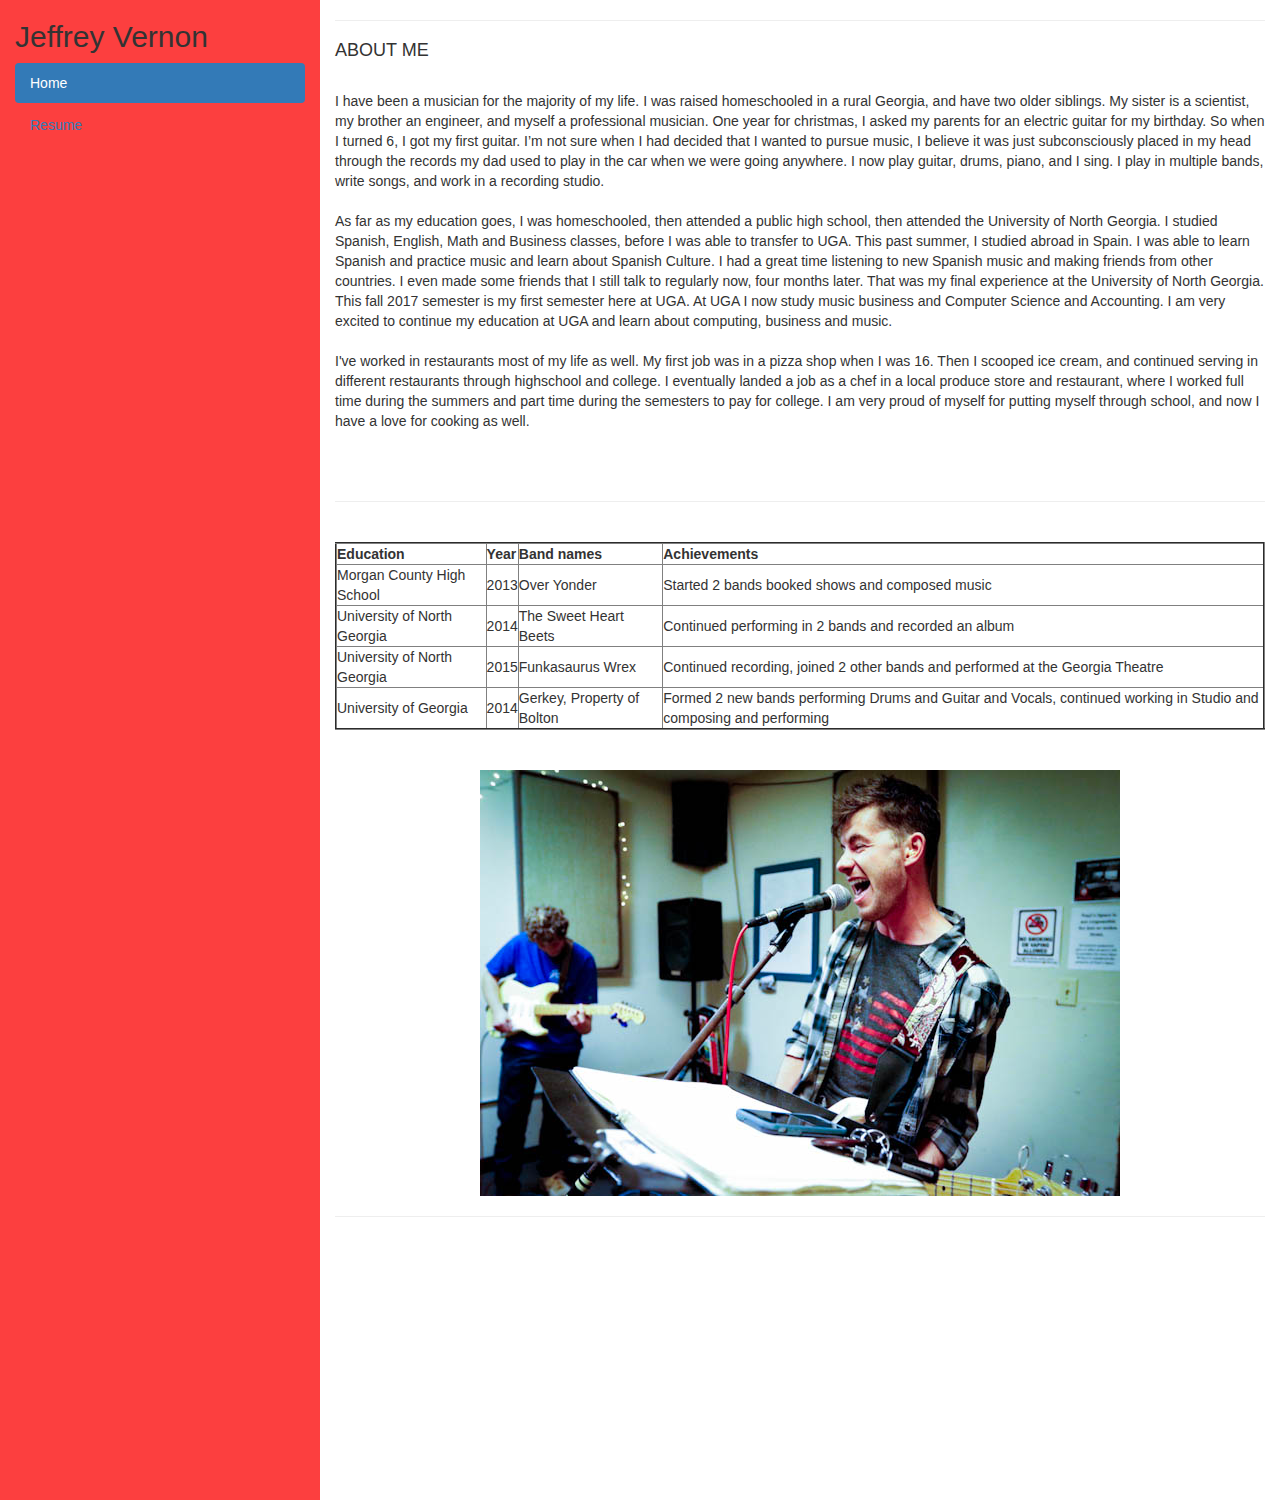
<file: index.html>
<!DOCTYPE HTML PUBLIC "-//W3C//DTD HTML 4.01//EN"
"http://www.w3.org/TR/html4/strict.dtd">


<html lang="en">

<head>
    <meta http-equiv="Content-Type" content="text/html; charset=utf-8">
    <title>Jeffrey's Web Page</title>
    <meta name="viewport" content="width=device-width, initial-scale=1">
    <link rel="stylesheet" href="https://maxcdn.bootstrapcdn.com/bootstrap/3.3.7/css/bootstrap.min.css">
    <style type="text/css">
    
        .row.content {
            height: 1500px
        }
       
        
        .sidenav {
            background-color: #fc3f3f;
            height: 100%;
            
        }
        
        
        footer {
            background-color: #000000;
            color: white;
            padding: 15px;
        }
        
        
        @media screen and (max-width: 767px) {
            .sidenav {
                height: auto;
                padding: 15px;
            }
            .row.content {
                height: auto;
            }
        }
    </style>
</head>

<body>
    
    
    <div class="container-fluid">
        <div class="row content">
            <div class="col-sm-3 sidenav">
                <h2>Jeffrey Vernon</h2>
                <ul class="nav nav-pills nav-stacked">
                    <li class="active"><a href="index.html">Home</a>
                    
                    
                   
                    <li><a href="pages/education.html">Resume</a></li>
                   
                    
                    
                    
                    
                </ul>
                <br>
                
            </div>

            <div class="col-sm-9">
               
                <hr>
                <h4>ABOUT ME</h4 >
               
                <br>
                <p>I have been a musician for the majority of my life. I was raised homeschooled in a rural Georgia, and have two older siblings. My sister is a scientist, my brother an engineer, and myself a professional musician. One year for christmas, I asked my parents for an electric guitar for my birthday. So when I turned 6, I got my first guitar. I’m not sure when I had decided that I wanted to pursue music, I believe it was just subconsciously placed in my head through the records my dad used to play in the car when we were going anywhere.  I now play guitar, drums, piano, and I sing. I play in multiple bands, write songs, and work in a recording studio. 
                    <br>
                    <br>

As far as my education goes, I was homeschooled, then attended a public high school, then attended the University of North Georgia. I studied Spanish, English, Math and Business classes, before I was able to transfer to UGA. This past summer, I studied abroad in Spain. I was able to learn Spanish and practice music and learn about Spanish Culture. I had a great time listening to new Spanish music and making friends from other countries. I even made some friends that I still talk to regularly now, four months later. That was my final experience at the University of North Georgia. This fall 2017 semester is my first semester here at UGA. At UGA I now study music business and Computer Science and Accounting. I am very excited to continue my education at UGA and learn about computing, business and music.
 
<br>
   <br>                 
I've worked in restaurants most of my life as well. My first job was in a pizza shop when I was 16. Then I scooped ice cream, and continued serving in different restaurants through highschool and college. I eventually landed a job as a chef in a local produce store and restaurant, where I worked full time during the summers and part time during the semesters to pay for college. I am very proud of myself for putting myself through school, and now I have a love for cooking as well.</p>
                <br>
                <br>
                

                
                <hr>
                
               
                 
                    <br>
                      <table border=2 cellpadding="20" cellspacing="6"
                             
<tr>
                <th>Education</th><th>Year</th><th>Band names</th><th>Achievements</th>
<tr>
<td>Morgan County High School </td><td>2013</td><td>Over Yonder</td><td>Started 2 bands booked shows and composed music</td>
</tr> 
<tr>
<td>University of North Georgia</td><td>2014</td><td>The Sweet Heart Beets</td><td>Continued performing in 2 bands and recorded an album</td>
</tr>

<tr>
<td>University of North Georgia</td><td>2015</td><td>Funkasaurus Wrex</td><td>Continued recording, joined 2 other bands and performed at the Georgia Theatre</td>
</tr>

<tr>
<td>University of Georgia</td><td>2014</td><td>Gerkey, Property of Bolton</td><td>Formed 2 new bands performing Drums and Guitar and Vocals, continued working in Studio and composing and performing</td>
</tr>

    
</table>
    
    <br>
    <br>
                
                
                    <div style="text-align: center;"><IMG SRC="images/jeffyellin.jpeg" ALT="picture of me"></div>
            
                <hr>

                
                <br>
                <br>

               
                <br>

                <div class="row">
                    <div class="col-sm-2 text-center">
                        
                    </div>
                    <div class="col-sm-10">
                        
                        <br>
                        <div class="row">
                            <div class="col-sm-2 text-center">
                                
                            </div>
                            <div class="col-xs-10">
                                
                                <br>
                            </div>
                        </div>
                    </div>
                </div>
            </div>
        </div>
    </div>



</body>

</html>
</file>
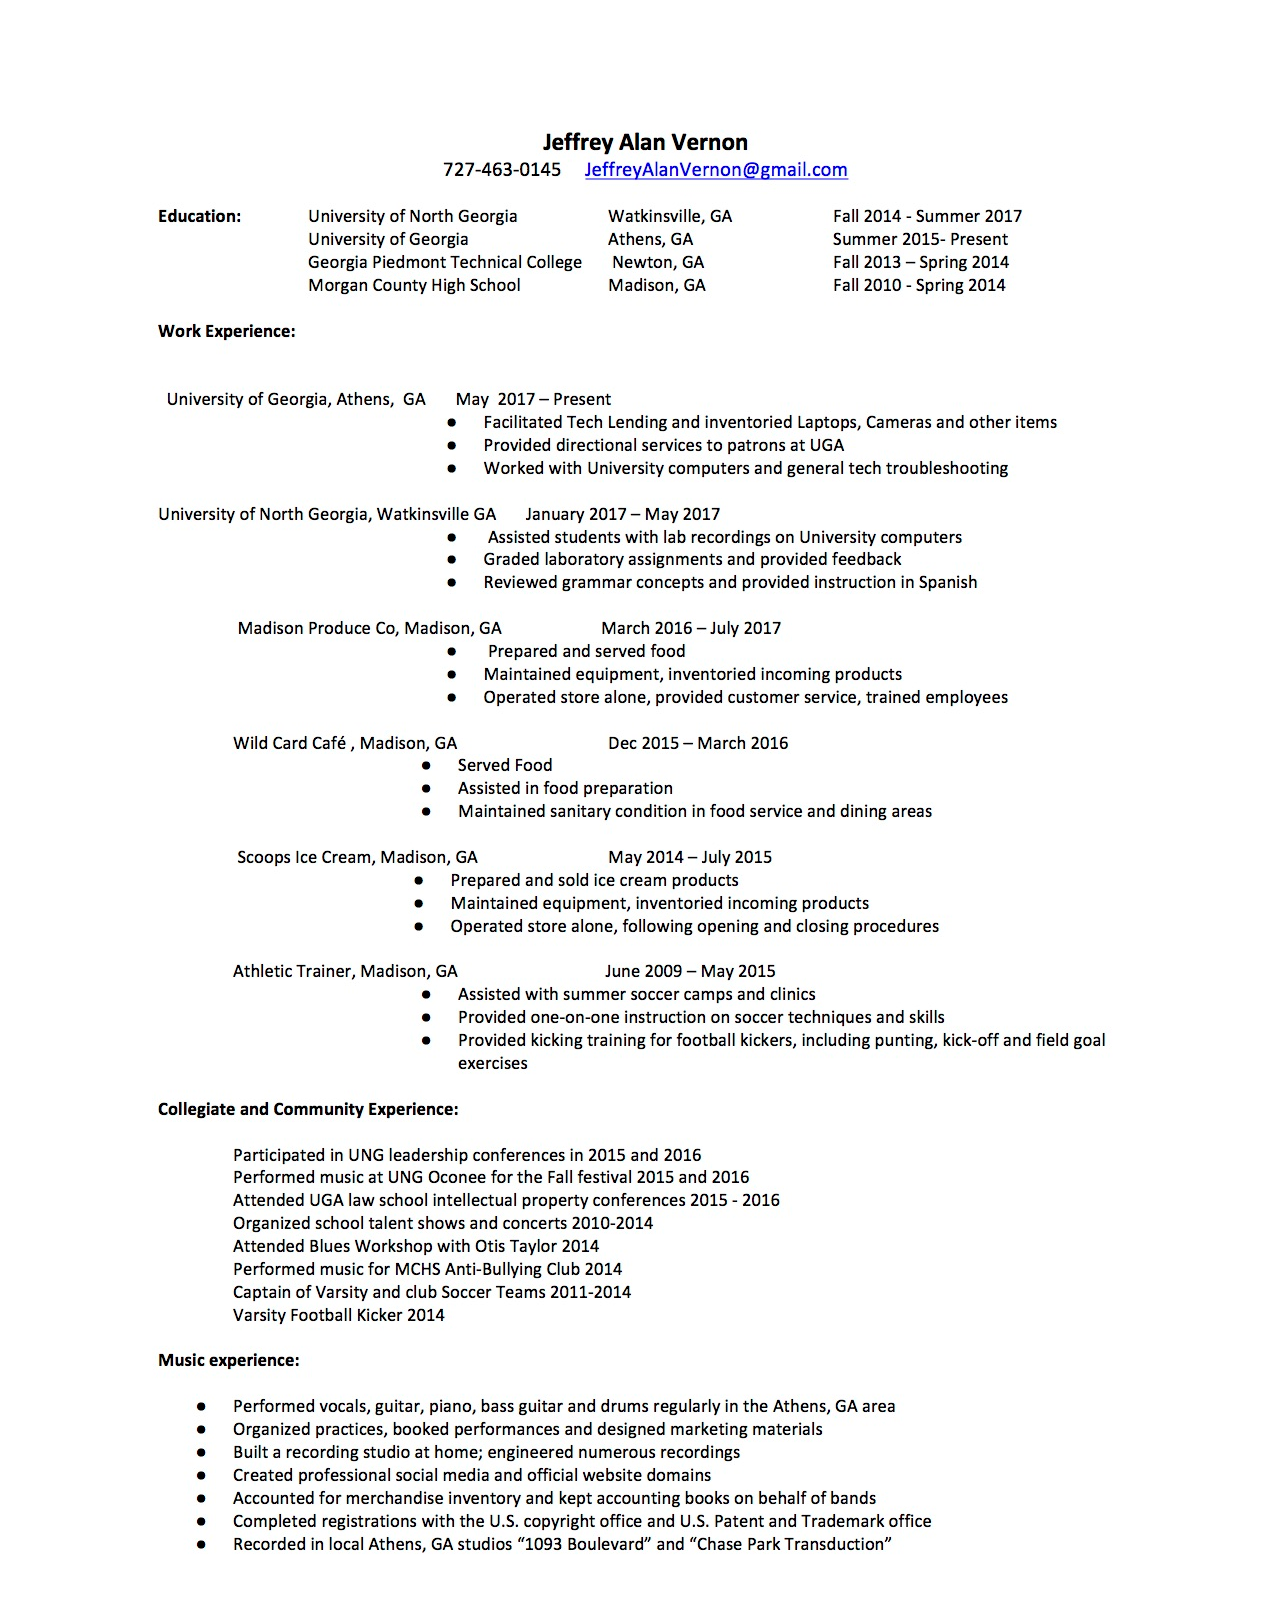
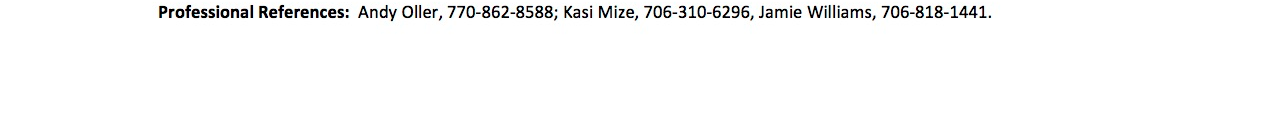
<file: pages/education.html>
<!DOCTYPE html>
<html lang="">
<head>
  <meta charset="utf-8">
  <meta name="viewport" content="width=device-width, initial-scale=1.0">
  <title></title>
</head>
<style>img {50% }</style>
    
    
<body>
    
    <p>
     <br>
         <div style="text-align: center;width:250px;300px;"><IMG SRC="jeffreyavernonresume.jpg" ALT="My Resume"></div> 
         <br>
    </p>
  
</body>
</html>
</file>
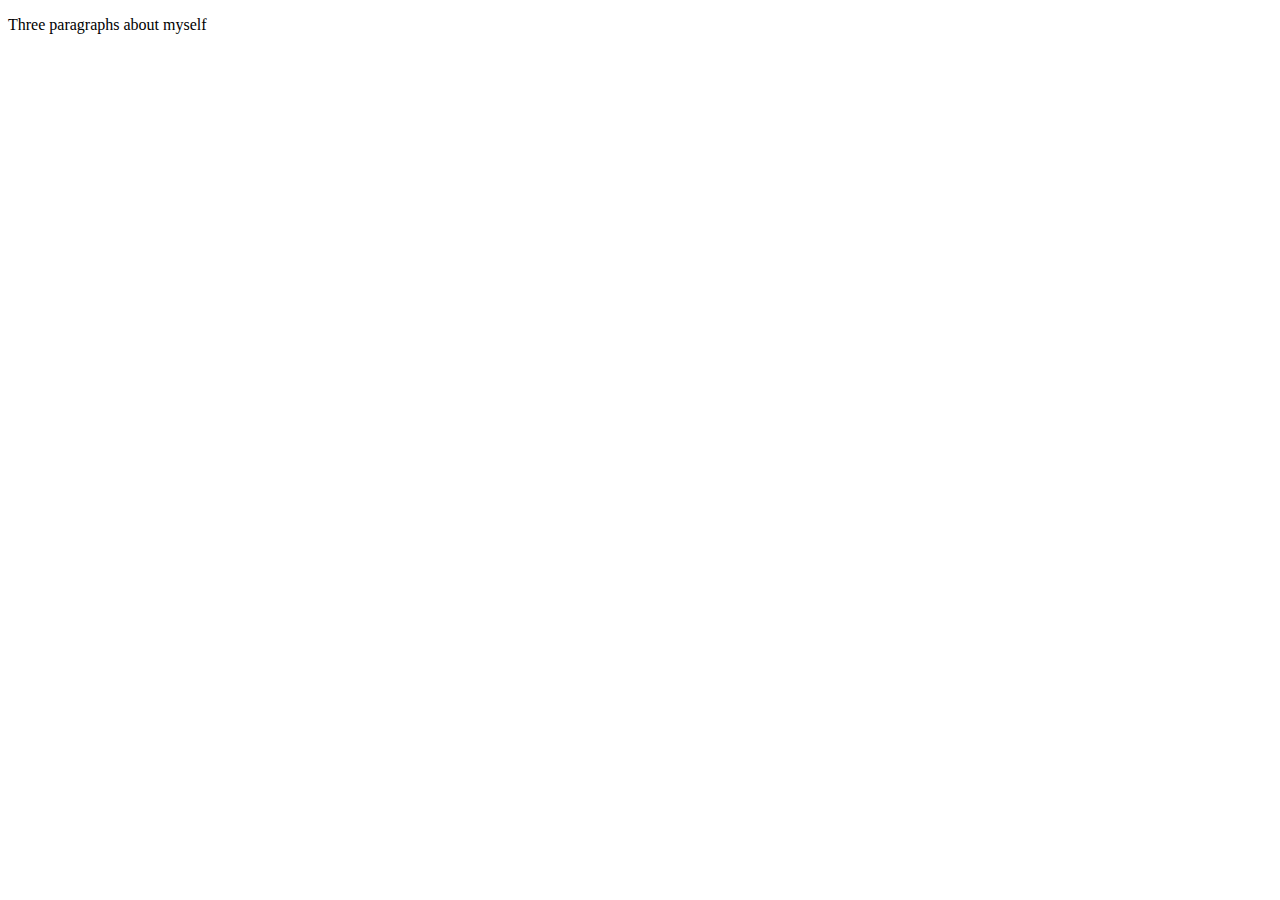
<file: pages/musicalresume.html>
<!DOCTYPE html>
<html lang="">
<head>
  <meta charset="utf-8">
  <meta name="viewport" content="width=device-width, initial-scale=1.0">
  <title></title>
</head>

<body>
    <p>Three paragraphs about myself</p>
  
</body>
</html>
</file>
